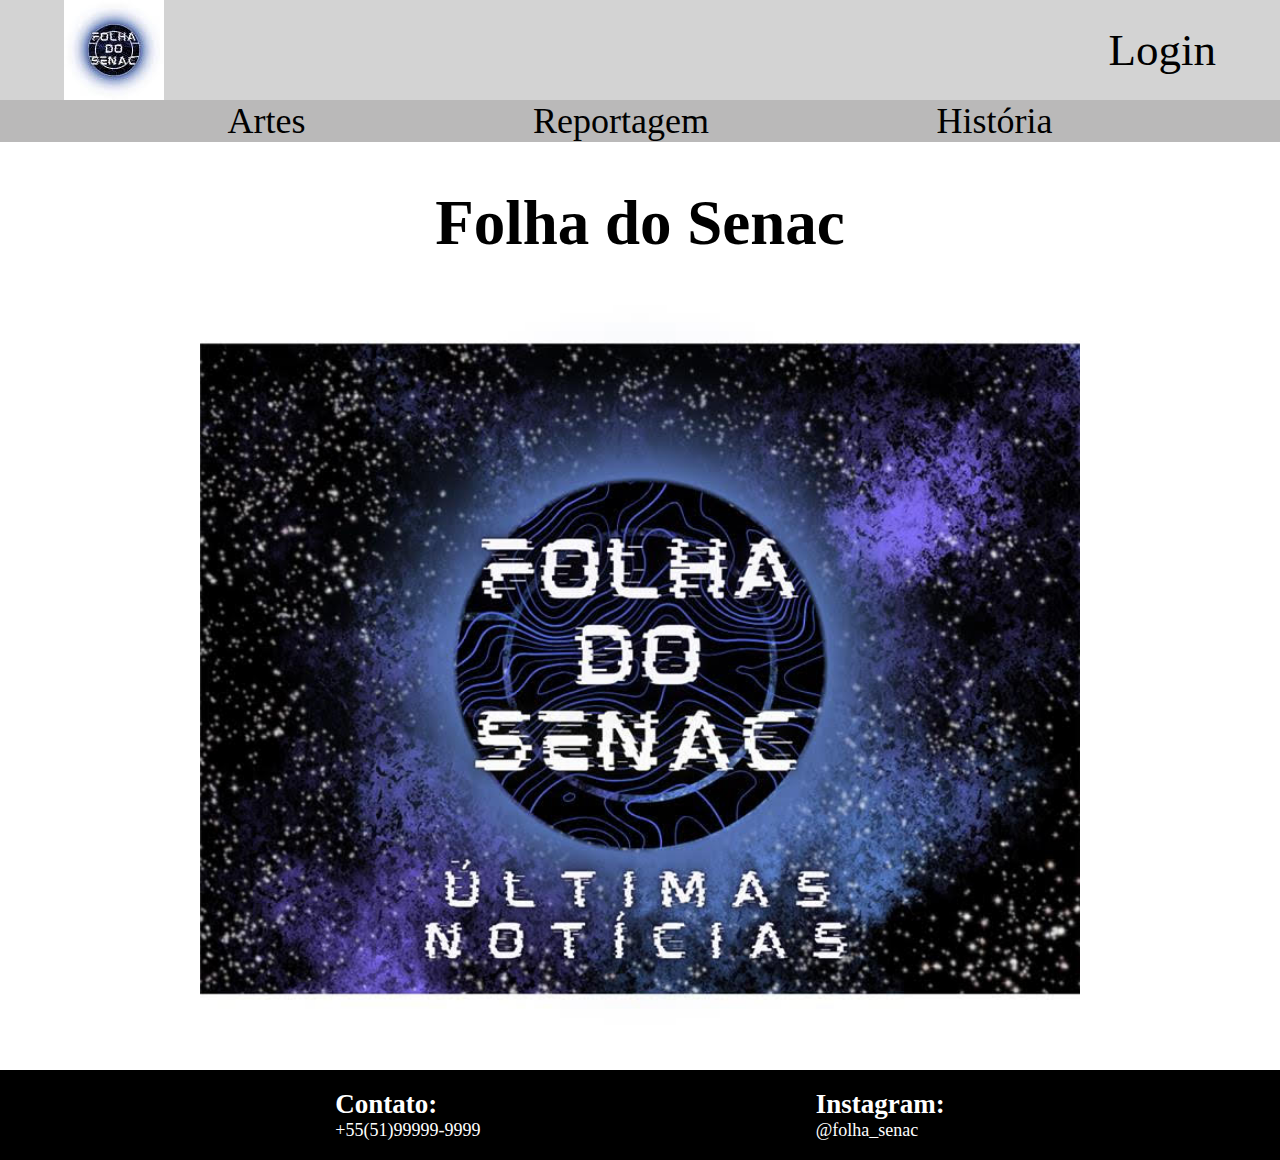
<file: index.html>
<!DOCTYPE html>
<html lang="en">
<head>
    <meta charset="UTF-8">
    <meta name="viewport" content="width=device-width, initial-scale=1.0">
    <link rel="stylesheet" href="style.css  ">
    <title>Folha do Senac</title>
</head>
<body>

    <header>
        <a href="section.html">
            <img src="assets/logo menor.jpg" alt="" href="index.html" class="logo-menor">
        </a>

        <a href="" class="login">Login</a>
    </header>

    <main>

        <section class="sessao_um">
            <a href="section.html" class="sessao-href">Artes</a>
            <a href="section.html" class="sessao-href">Reportagem</a>
            <a href="section.html" class="sessao-href">História</a>
        </section>

            <h1 class="titulo">Folha do Senac</h1>
            </div>
            <div class="logo_dois"><img id="img-logo" src="assets/foto logo.jpg" alt="Logo"></div>
        </section>
    </main>

    <footer>
        <div class="">
            <h2>Contato:</h2>
            <p>+55(51)99999-9999</p>
        </div>

        <div>
            <h2>Instagram:</h2>
            <p>@folha_senac</p>
        </div>
    </footer>
</body>
</html>
</file>
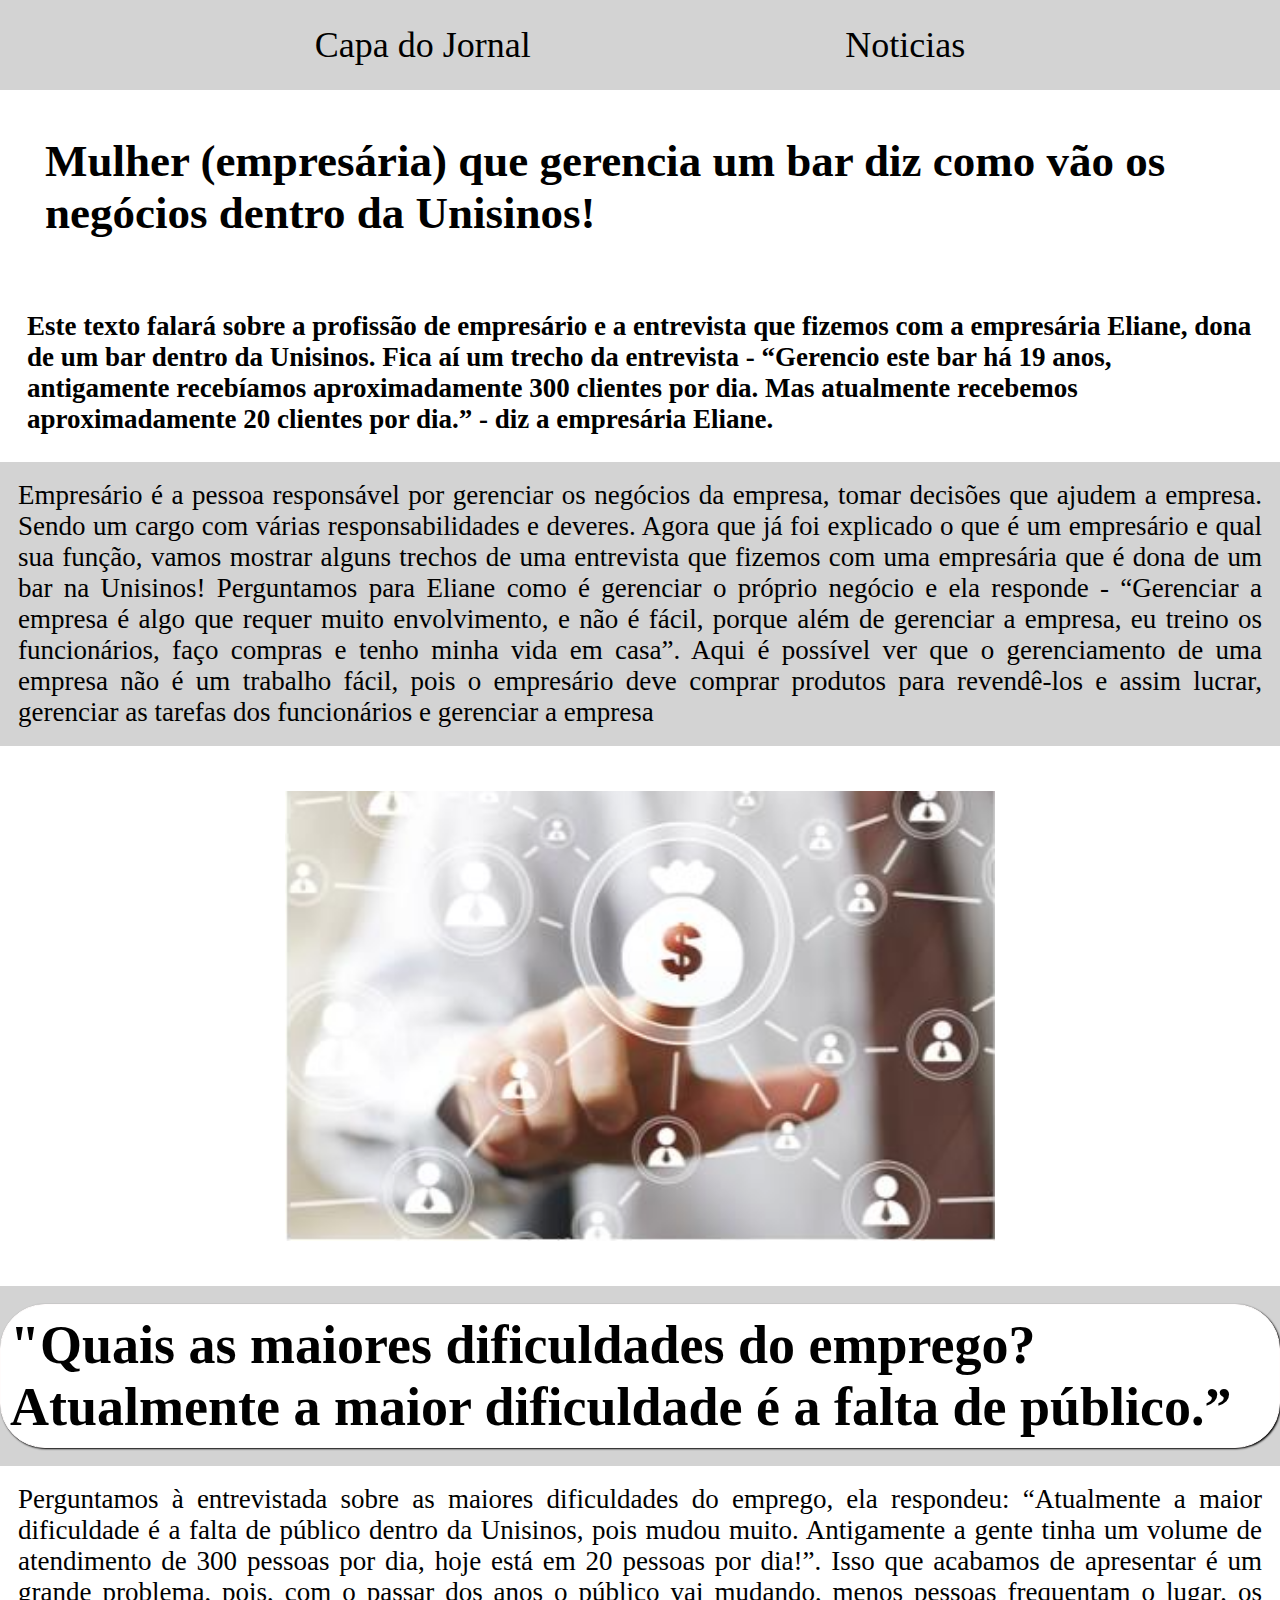
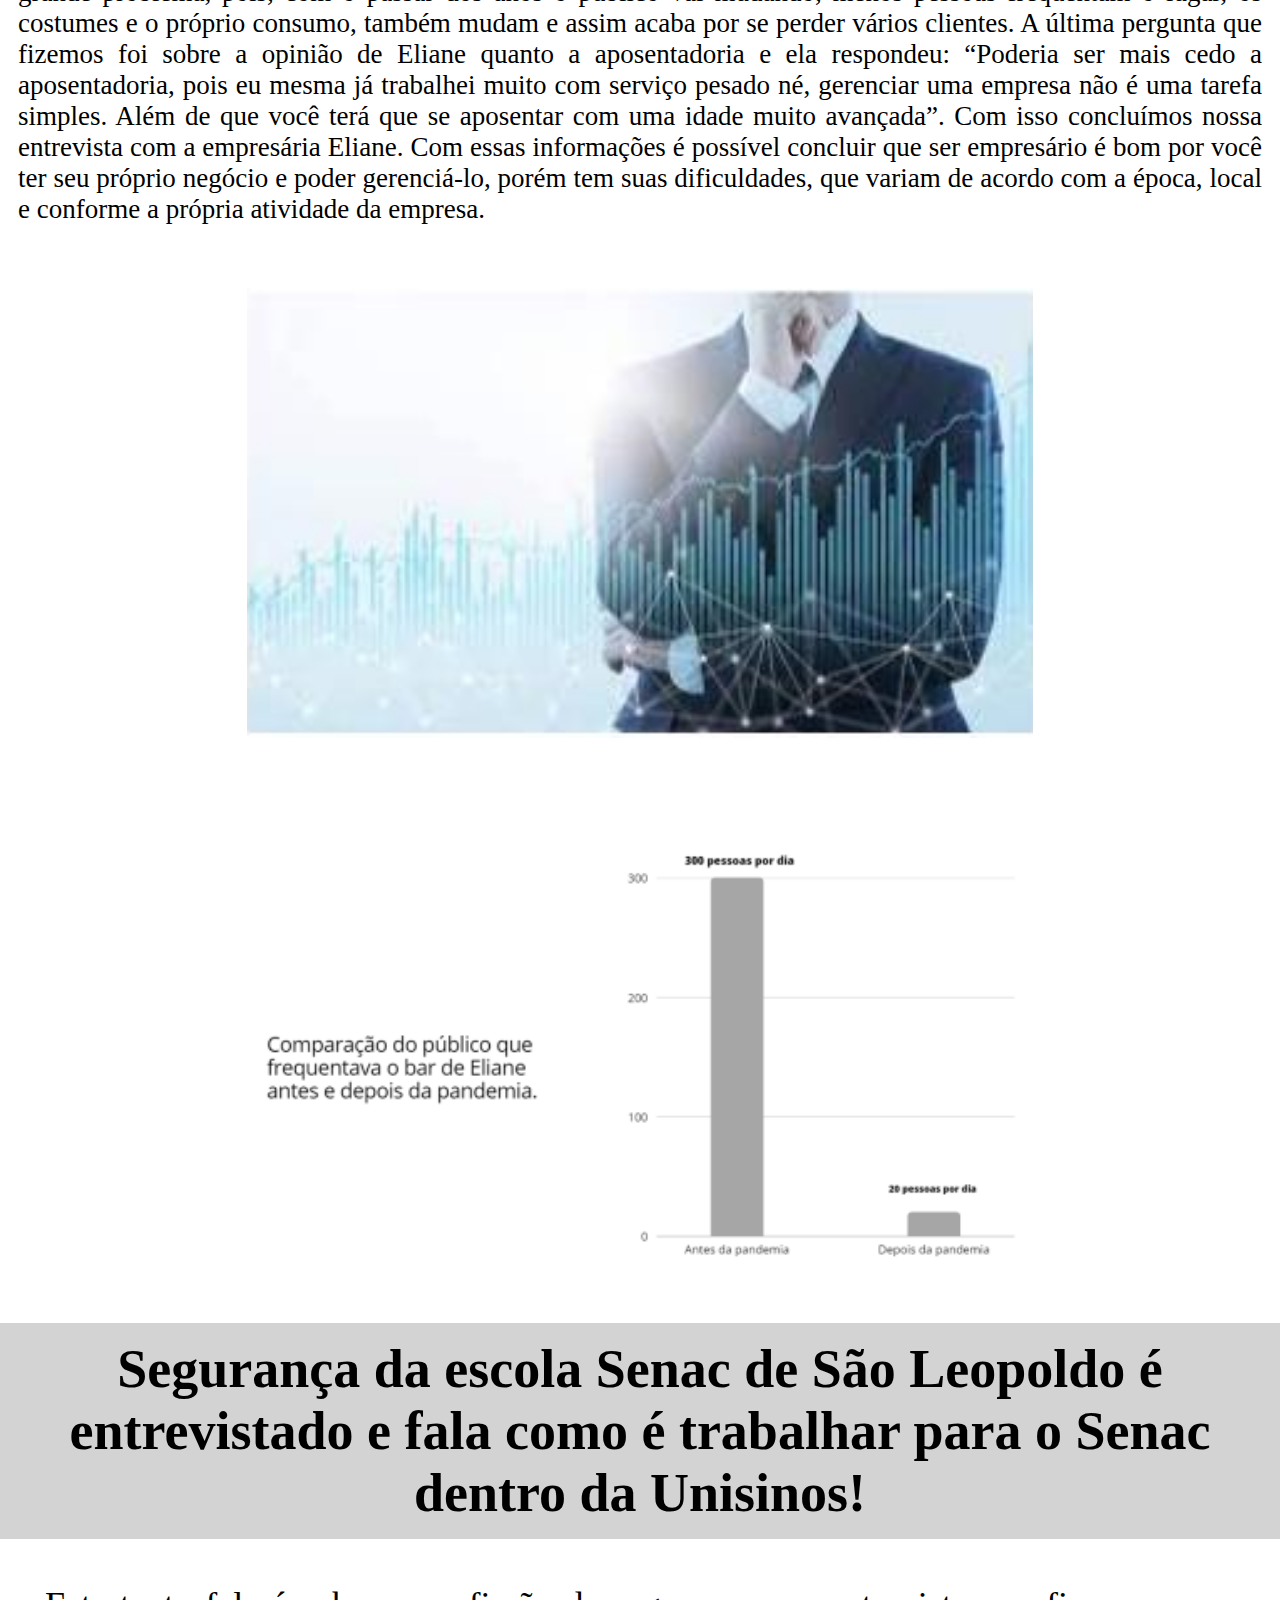
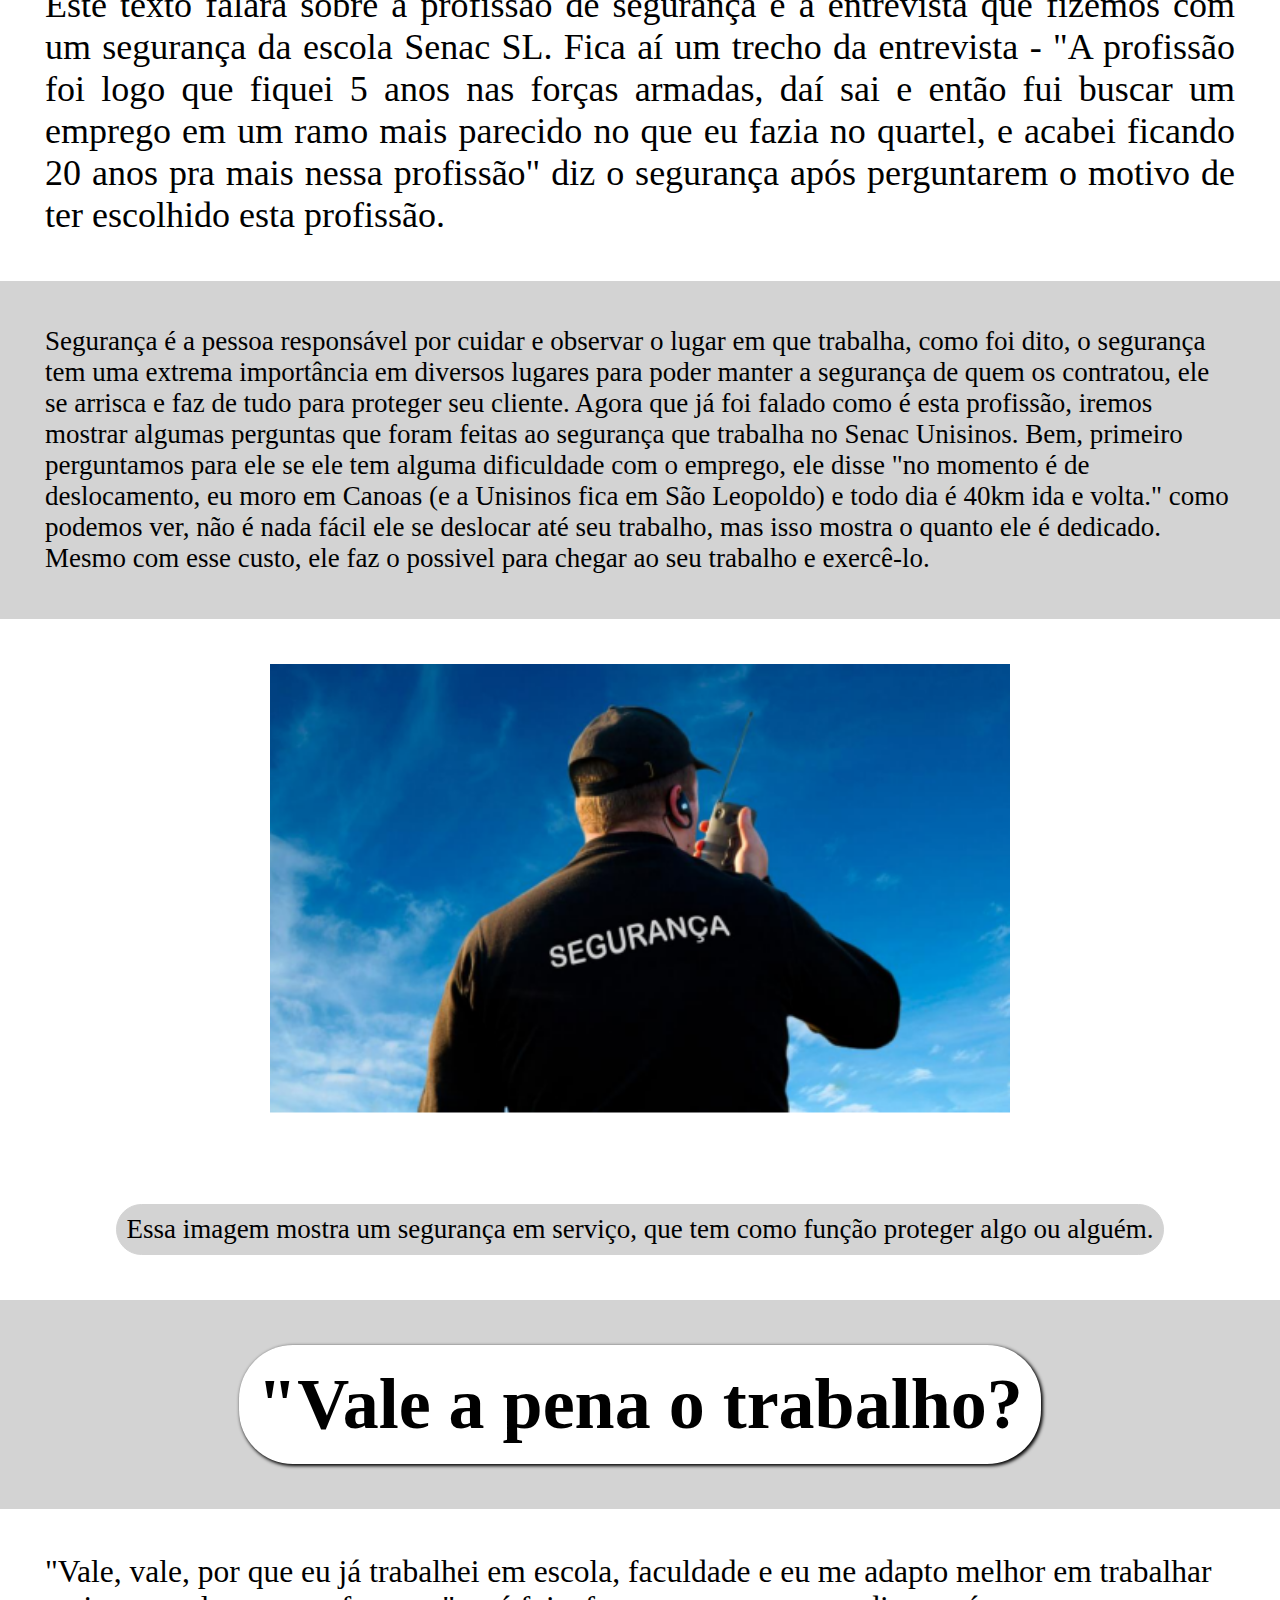
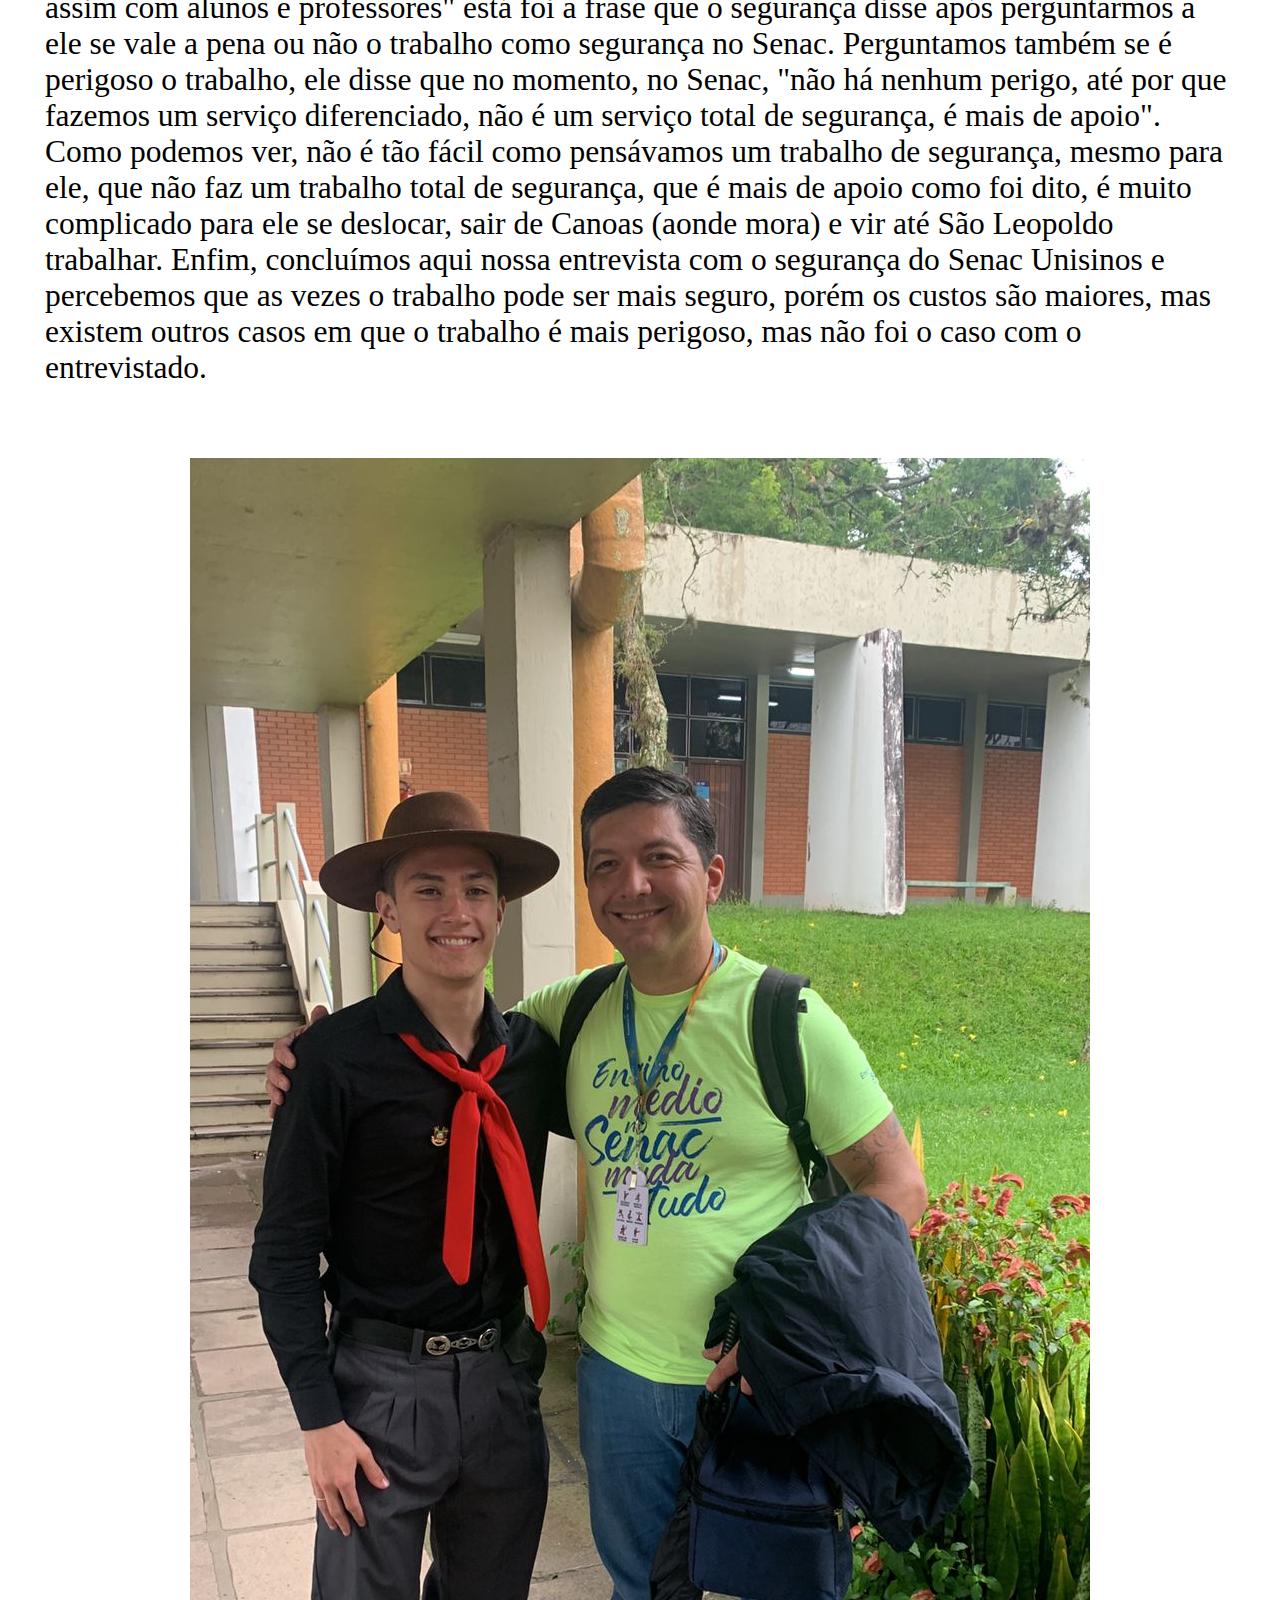
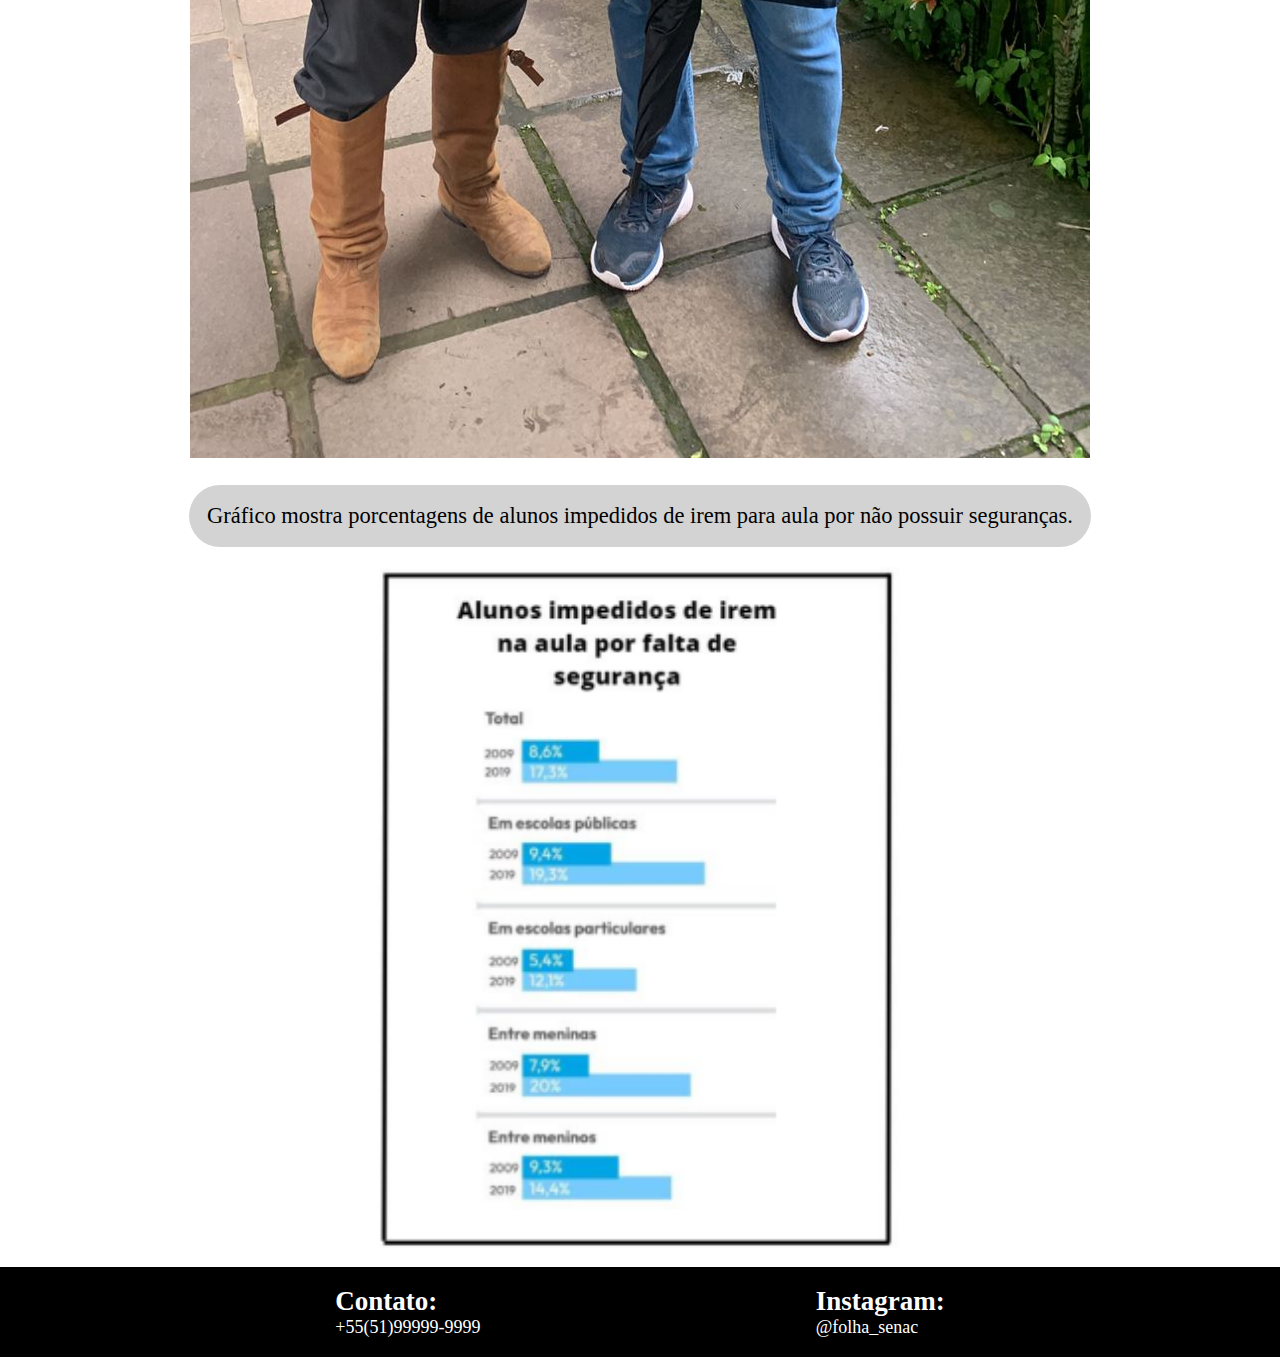
<file: noticia1.html>
<!DOCTYPE html>
<html lang="en">
<head>
    <meta charset="UTF-8">
    <meta name="viewport" content="width=device-width, initial-scale=1.0">
    <link rel="stylesheet" href="noticia1.css">
    <title>Folha do Senac</title>
</head>
<body>
    <header>
        <a href="index.html">Capa do Jornal</a>
        <a href="section.html">Noticias</a>
    </header>

    
    <main>
        <section >

            <div>
                <h1 class="titulo item1" >Mulher (empresária) que gerencia um bar diz como vão os negócios dentro da Unisinos!</h1>

                <h3 class="subtitulo item2">Este texto falará sobre a profissão de empresário e a entrevista que fizemos com a empresária 
                    Eliane, dona de um bar dentro da Unisinos. Fica aí um trecho da entrevista - “Gerencio este bar há 
                    19 anos, antigamente recebíamos aproximadamente 300 clientes por dia. Mas atualmente 
                    recebemos aproximadamente 20 clientes por dia.” - diz a empresária Eliane.</h2>
                </div>
                
                <div class="text item3">
                    <p class="texto">Empresário é a pessoa responsável por gerenciar os negócios da empresa, tomar 
                        decisões que ajudem a empresa. Sendo um cargo com várias responsabilidades e 
                        deveres. Agora que já foi explicado o que é um empresário e qual sua função, vamos
                        mostrar alguns trechos de uma entrevista que fizemos com uma empresária que é 
                        dona de um bar na Unisinos!
                        Perguntamos para Eliane como é gerenciar o próprio negócio e ela responde -
                        “Gerenciar a empresa é algo que requer muito envolvimento, e não é fácil, porque 
                        além de gerenciar a empresa, eu treino os funcionários, faço compras e tenho minha 
                        vida em casa”. Aqui é possível ver que o gerenciamento de uma empresa não é um 
                        trabalho fácil, pois o empresário deve comprar produtos para revendê-los e assim 
                        lucrar, gerenciar as tarefas dos funcionários e gerenciar a empresa</p>
                </div>
                
                <div class="img">
                    <img src="assets/image.png" alt="IMG">
                </div>

                <div class="segundo-titulo">
                    <h1 id="titulo-2">"Quais as maiores dificuldades do emprego? Atualmente a 
                        maior dificuldade é a falta de público.”</h1>
                </div>
                <div class="texto-segundo">
                    <p>Perguntamos à entrevistada sobre as maiores dificuldades do emprego, ela 
                        respondeu: “Atualmente a maior dificuldade é a falta de público dentro da Unisinos, 
                        pois mudou muito. Antigamente a gente tinha um volume de atendimento de 300 
                        pessoas por dia, hoje está em 20 pessoas por dia!”. Isso que acabamos de apresentar 
                        é um grande problema, pois, com o passar dos anos o público vai mudando, menos 
                        pessoas frequentam o lugar, os costumes e o próprio consumo, também mudam e 
                        assim acaba por se perder vários clientes. A última pergunta que fizemos foi sobre a 
                        opinião de Eliane quanto a aposentadoria e ela respondeu: “Poderia ser mais cedo a 
                        aposentadoria, pois eu mesma já trabalhei muito com serviço pesado né, gerenciar 
                        uma empresa não é uma tarefa simples. Além de que você terá que se aposentar com 
                        uma idade muito avançada”. Com isso concluímos nossa entrevista com a empresária 
                        Eliane.
                        Com essas informações é possível concluir que ser empresário é bom por você ter 
                        seu próprio negócio e poder gerenciá-lo, porém tem suas dificuldades, que variam de 
                        acordo com a época, local e conforme a própria atividade da empresa.</p>
                </div>
                <div id="imagem-tec">
                    <img src="assets/image2.png" alt="">
                </div>
                <div id="imagem-tec">
                    <img src="assets/image3.png" alt="">
                </div>

                <div class="titulo-terceiro">
                    <h1>Segurança da escola Senac de São Leopoldo é entrevistado e fala como é 
                        trabalhar para o Senac dentro da Unisinos!</h1>
                </div>

                <div class="subtirulo-tres">
                    <p> Este texto falará sobre a profissão de segurança e a entrevista que fizemos com um segurança da 
                        escola Senac SL. Fica aí um trecho da entrevista - "A profissão foi logo que fiquei 5 anos nas forças 
                        armadas, daí sai e então fui buscar um emprego em um ramo mais parecido no que eu fazia no 
                        quartel, e acabei ficando 20 anos pra mais nessa profissão" diz o segurança após perguntarem o 
                        motivo de ter escolhido esta profissão.</p>
                </div>

                <div class="texto-tres">
                    <p>Segurança é a pessoa responsável por cuidar e observar o lugar em que trabalha, como foi dito, o segurança tem uma extrema importância em diversos lugares para poder manter a segurança de quem os contratou, ele se arrisca e faz de tudo para proteger seu cliente. Agora que já foi falado como é esta profissão, iremos mostrar algumas perguntas que foram feitas ao segurança que trabalha no Senac Unisinos.
                        Bem, primeiro perguntamos para ele se ele tem alguma dificuldade com o emprego, ele disse "no momento é de deslocamento, eu moro em Canoas (e a Unisinos fica em São Leopoldo) e todo dia é 40km ida e volta." como podemos ver, não é nada fácil ele se deslocar até seu trabalho, mas isso mostra o quanto ele é dedicado.
                        Mesmo com esse custo, ele faz o possivel para chegar ao seu trabalho e exercê-lo.</p>
                </div>

                <div class="imagem-tres">
                    <img id="imagem-tres"   src="assets/image4.png" alt="">
                </div>

                <div class="legenda-imagem3">
                    <p id="legenda-imagem3">Essa imagem mostra um segurança em serviço, que tem como função proteger algo ou 
                        alguém.</p>
                </div>

                    <div class="titulo-quatro">
                        <h1 id="titulo-quatro">"Vale a pena o trabalho?</h1>
                    </div>
                    <div class="texto-quatro">
                        <p>"Vale, vale, por que eu já trabalhei em escola, faculdade e eu me adapto melhor em trabalhar assim com alunos e professores" está foi a frase que o segurança disse após perguntarmos a ele se vale a pena ou não o trabalho como segurança no Senac.
                            Perguntamos também se é perigoso o trabalho, ele disse que no momento, no Senac, "não há nenhum perigo, até por que fazemos um serviço diferenciado, não é um serviço total de segurança, é mais de apoio".
                            Como podemos ver, não é tão fácil como pensávamos um trabalho de segurança, mesmo para ele, que não faz um trabalho total de segurança, que é mais de apoio como foi dito, é muito complicado para ele se deslocar, sair de Canoas (aonde mora) e vir até São Leopoldo trabalhar.
                            Enfim, concluímos aqui nossa entrevista com o segurança do Senac Unisinos e percebemos que as vezes o trabalho pode ser mais seguro, porém os custos são maiores, mas existem outros casos em que o trabalho é mais perigoso, mas não foi o caso com o entrevistado.</p>
                    </div>

                    <div class="imagem4">
                        <img src="assets/d1eb0bbc-bfa3-4f28-8aab-cc53513ae786.png" alt="">
                    </div>

                    <div class="legenda-imagem4">
                        <p id="legenda-imagem4" >Gráfico mostra porcentagens de alunos impedidos de irem para aula por não possuir 
                            seguranças.</p>
                            <img id="imagem5" src="assets/grafico2.png" alt="">
                    </div>

    
        </section>

    </main>

    <footer>
        <div class="">

            <h2>Contato:</h2>

            <p>+55(51)99999-9999</p>

        </div>

        <div>

            <h2>Instagram:</h2>

            <p>@folha_senac</p>

        </div>
    </footer>
</body>
</html>
</file>
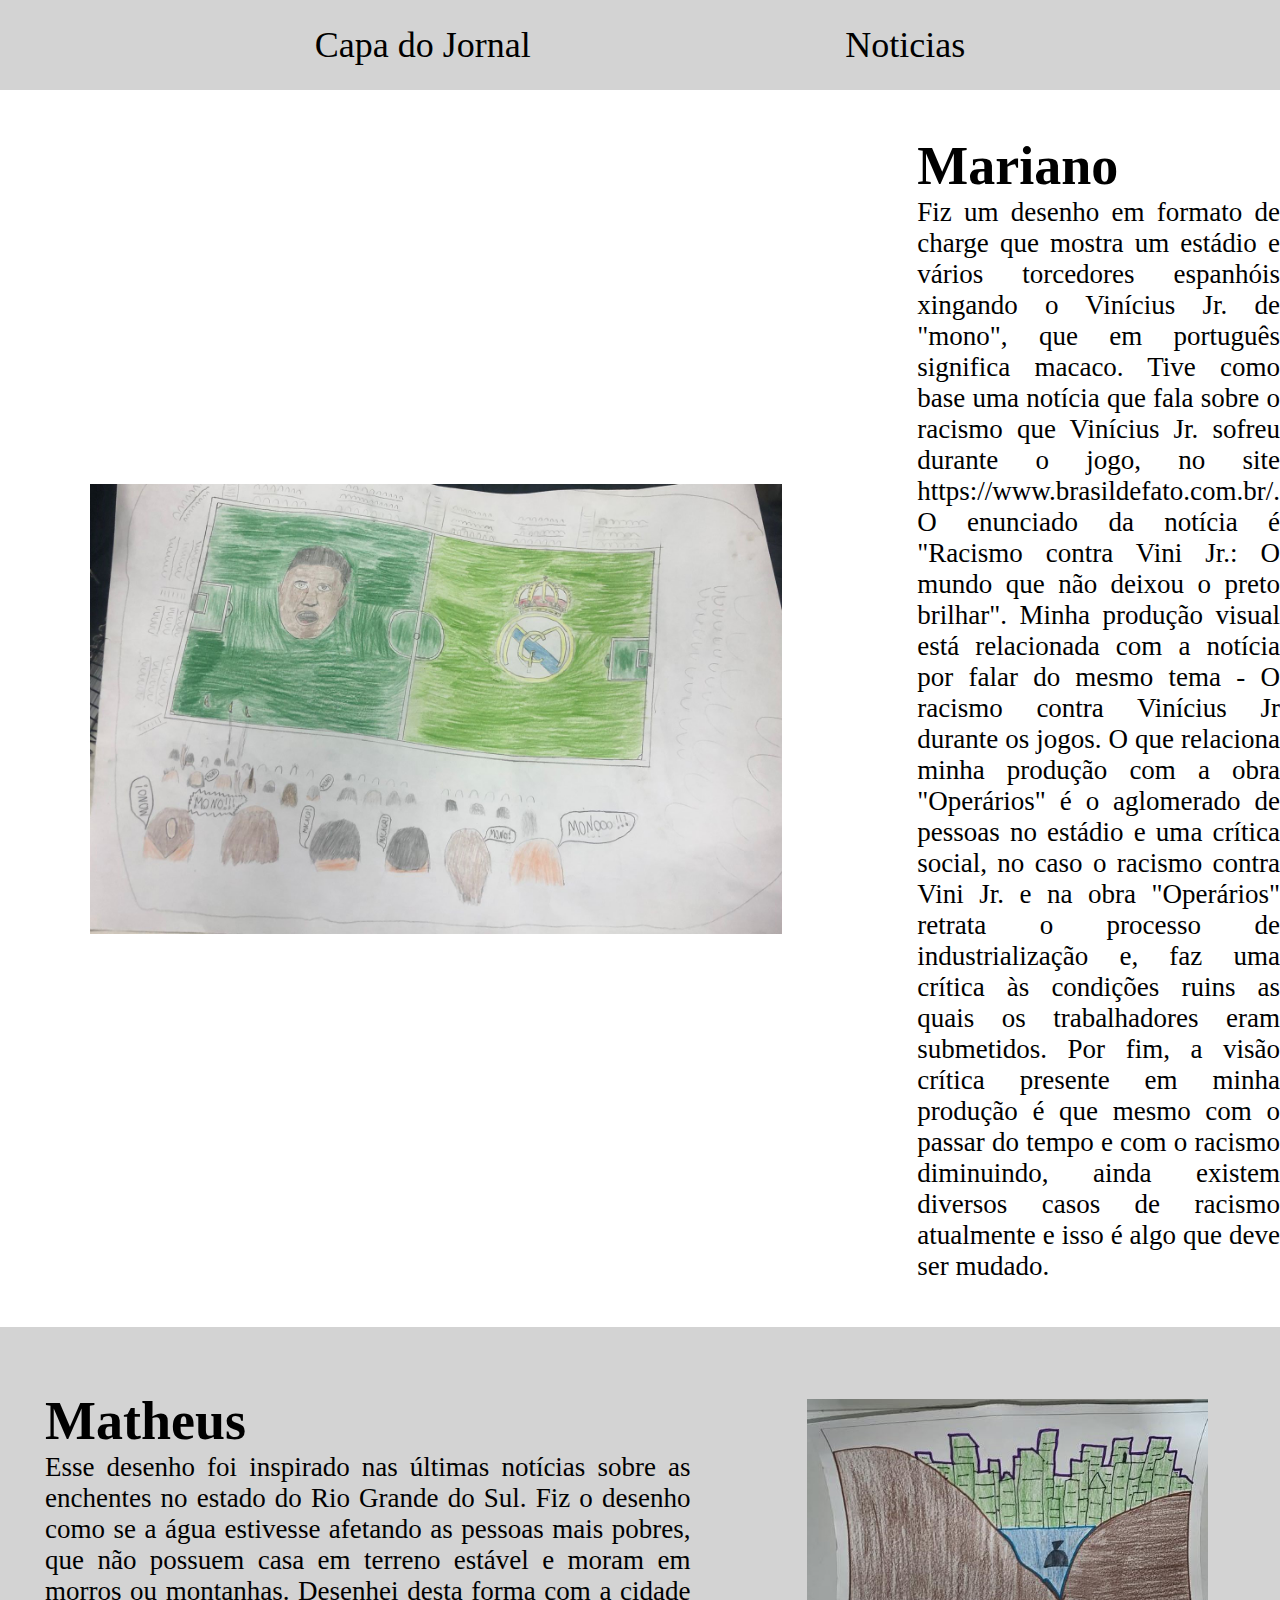
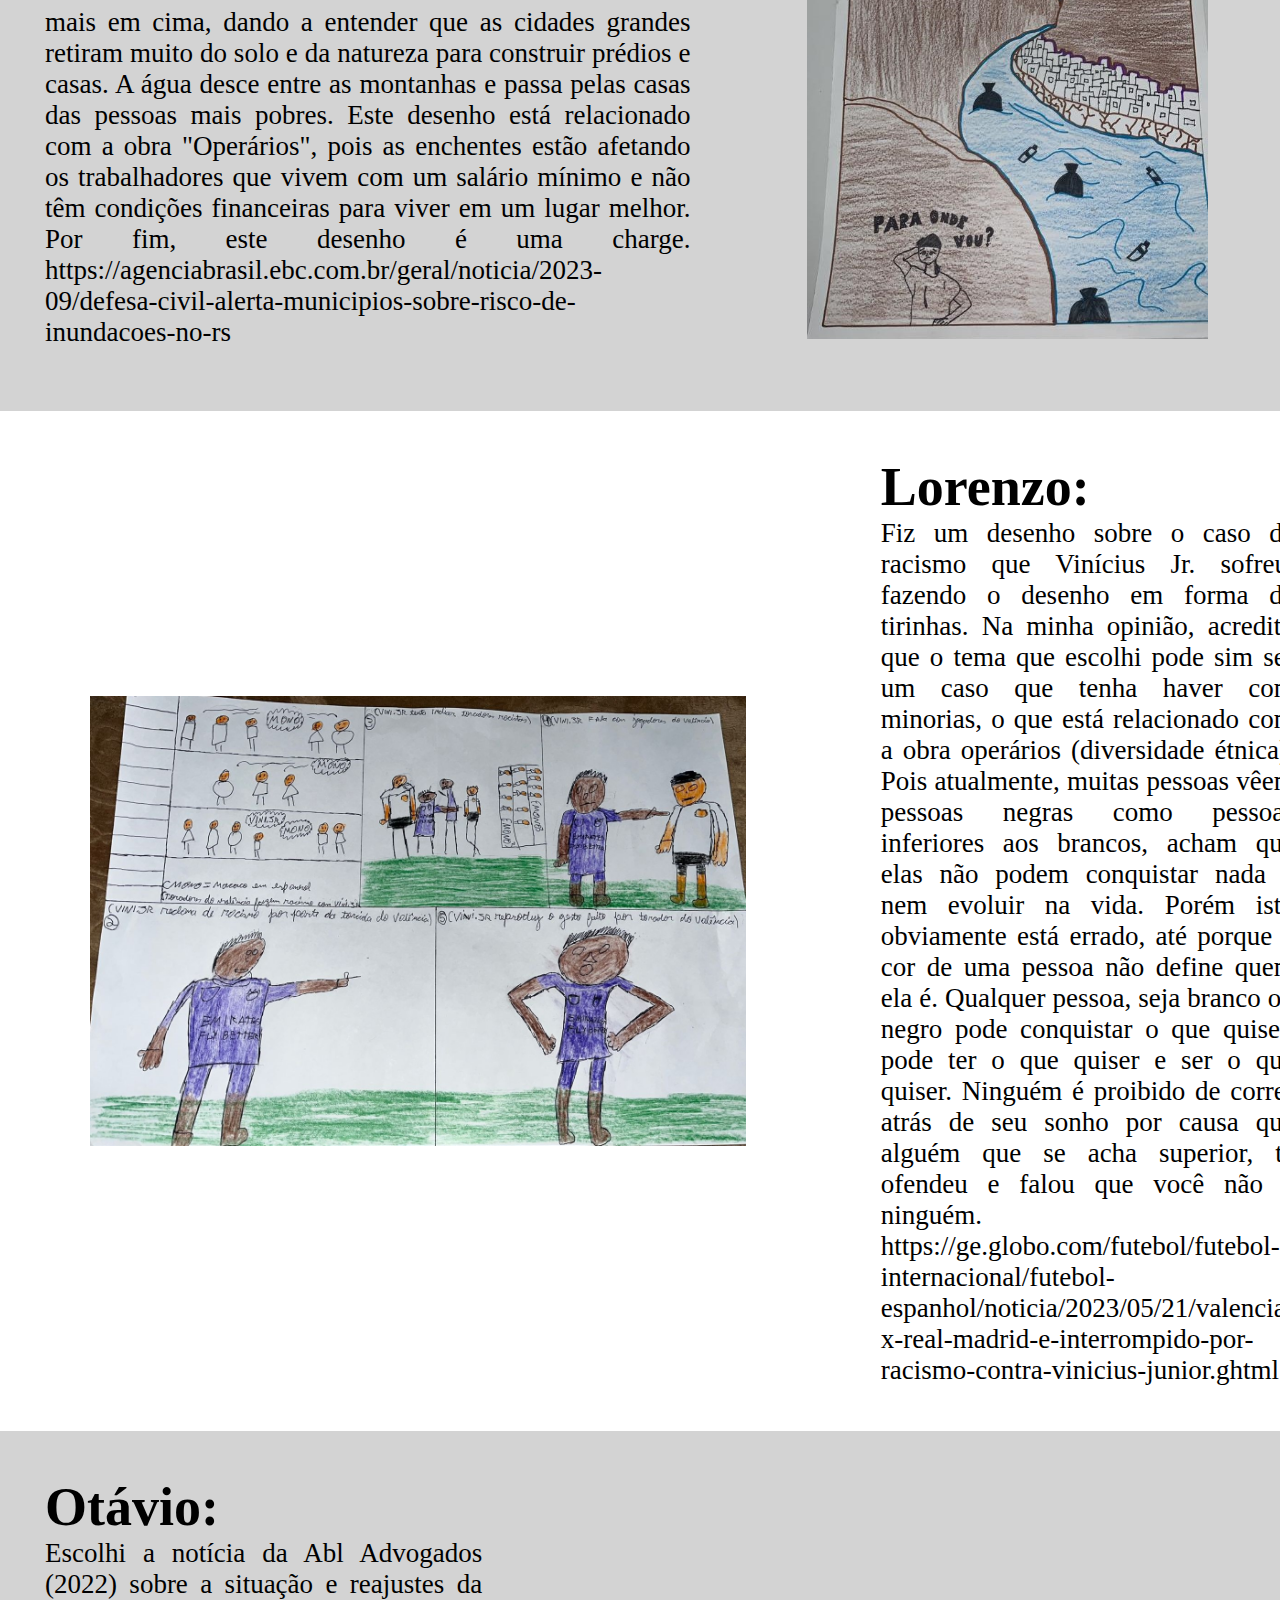
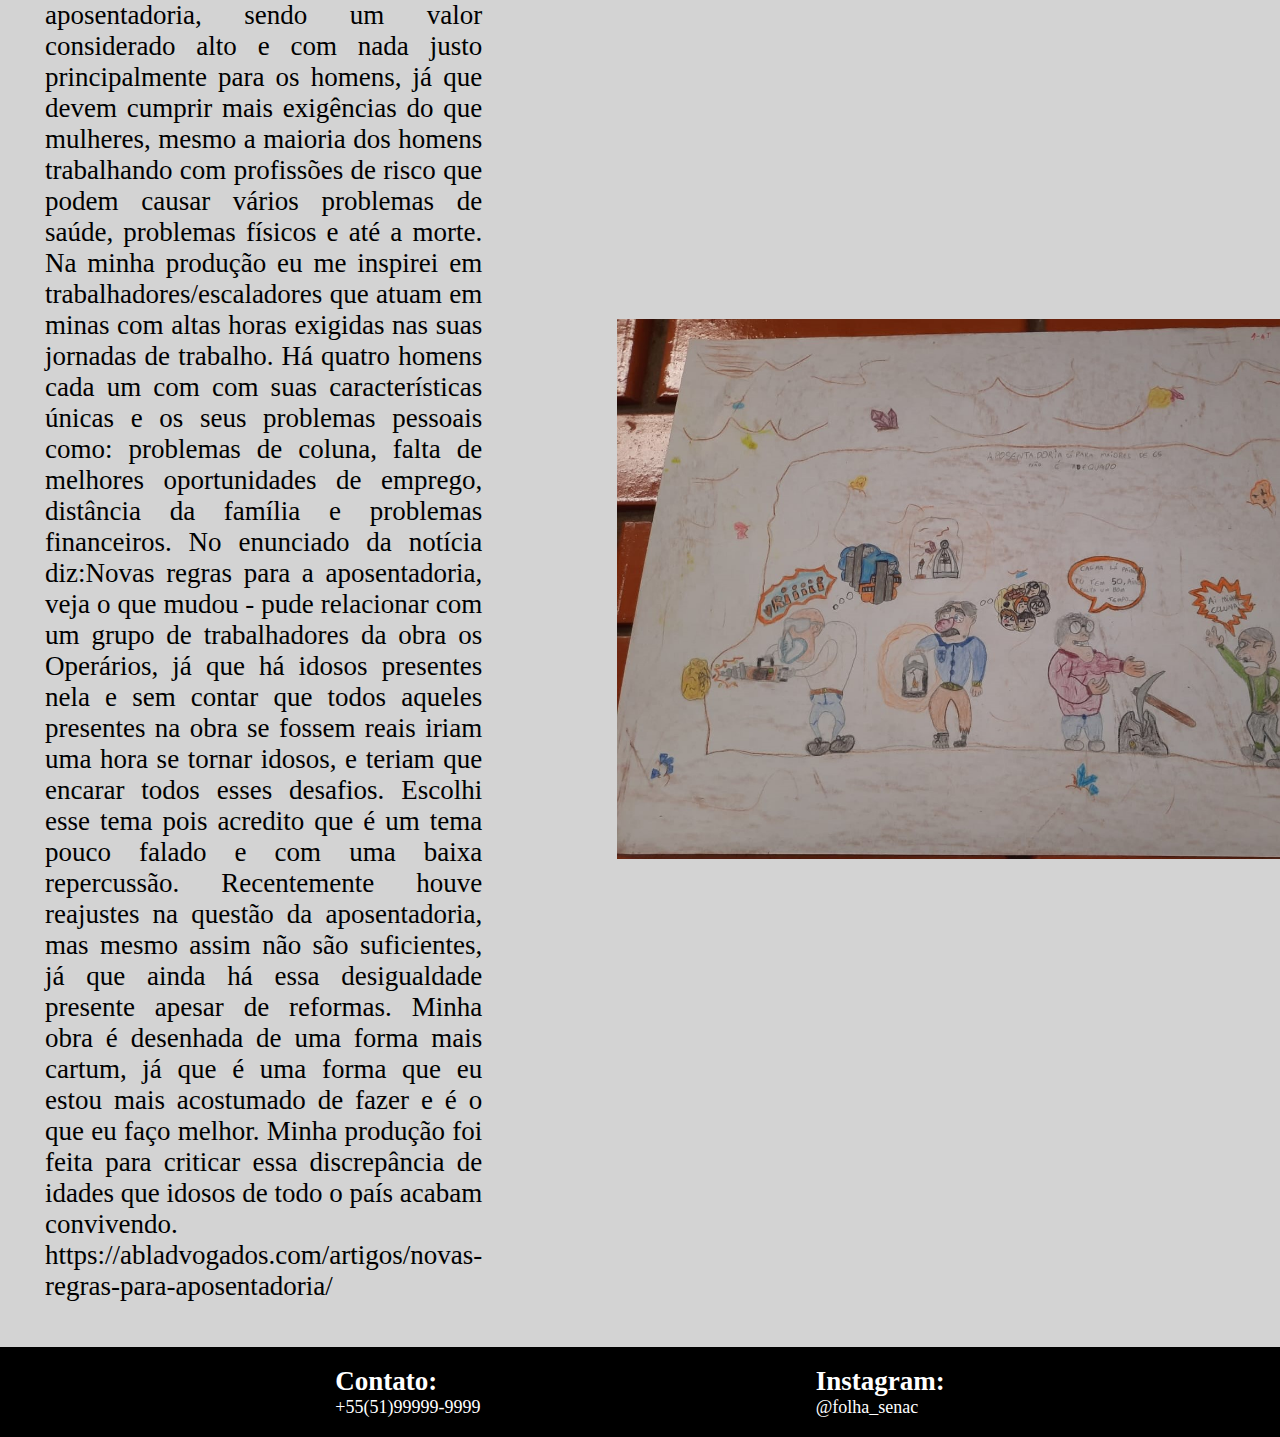
<file: noticia2.html>
<!DOCTYPE html>
<html lang="en">
<head>
    <meta charset="UTF-8">
    <meta name="viewport" content="width=device-width, initial-scale=1.0">
    <link rel="stylesheet" href="noticia2.css">
    <title>Folha do Senac</title>
</head>
<body>
    <header>
        <a href="index.html">Capa do Jornal</a>
        <a href="section.html">Noticias</a>
    </header>

    <main>
        <div class="conteiner-um">

            <img id="img-um" src="assets/desenho mariano.jpg" alt="">

            <div id="mariano">
                <h1>Mariano</h1>
                <p>Fiz um desenho em formato de charge que mostra um estádio e vários torcedores espanhóis xingando o Vinícius Jr. de "mono", que em português significa macaco. Tive como base uma notícia que fala sobre o racismo que Vinícius Jr. sofreu durante o jogo, no site https://www.brasildefato.com.br/. O enunciado da notícia é "Racismo contra Vini Jr.: O mundo que não deixou o preto brilhar". Minha produção visual está relacionada com a notícia por falar do mesmo tema - O racismo contra Vinícius Jr durante os jogos.
                O que relaciona minha produção com a obra "Operários" é o aglomerado de pessoas no estádio e uma crítica social, no caso o racismo contra Vini Jr. e na obra "Operários" retrata o processo de industrialização e, faz uma crítica às condições ruins as quais os trabalhadores eram submetidos. Por fim, a visão crítica presente em minha produção é que mesmo com o passar do tempo e com o racismo diminuindo, ainda existem diversos casos de racismo atualmente e isso é algo que deve ser mudado.</p>

            </div>

        </div>

        <div class="conteiner-dois">
            <div id="matheus">
                <h1>Matheus</h1>
                <p>Esse desenho foi inspirado nas últimas notícias sobre as enchentes no estado do Rio Grande do Sul. Fiz o desenho como se a água estivesse afetando as pessoas mais pobres, que não possuem casa em terreno estável e moram em morros ou montanhas. Desenhei desta forma com a cidade mais em cima, dando a entender que as cidades grandes retiram muito do solo e da natureza para construir prédios e casas. A água desce entre as montanhas e passa pelas casas das pessoas mais pobres. Este desenho está relacionado com a obra "Operários", pois as enchentes estão afetando os trabalhadores que vivem com um salário mínimo e não têm condições financeiras para viver em um lugar melhor. Por fim, este desenho é uma charge.
                https://agenciabrasil.ebc.com.br/geral/noticia/2023-09/defesa-civil-alerta-municipios-sobre-risco-de-inundacoes-no-rs</p>

            </div>

                <img id="img-dois" src="assets/desenho matheus.jpg" alt="">
            </div>

        <div class="conteiner-tres">
            <img id="img-tres" src="assets/desenho lorenzo.jpg" alt="">

            <div id="lorenzo">
                <h1>Lorenzo:</h1>
                <p>Fiz um desenho sobre o caso de racismo que Vinícius Jr. sofreu, fazendo o desenho em forma de tirinhas. Na minha opinião, acredito que o tema que escolhi pode sim ser um caso que tenha haver com minorias, o que está relacionado com a obra operários (diversidade étnica). Pois atualmente, muitas pessoas vêem pessoas negras como pessoas inferiores aos brancos, acham que elas não podem conquistar nada e nem evoluir na vida. Porém isto obviamente está errado, até porque a cor de uma pessoa não define quem ela é. Qualquer pessoa, seja branco ou negro pode conquistar o que quiser, pode ter o que quiser e ser o que quiser. Ninguém é proibido de correr atrás de seu sonho por causa que alguém que se acha superior, te ofendeu e falou que você não é ninguém.
                https://ge.globo.com/futebol/futebol-internacional/futebol-espanhol/noticia/2023/05/21/valencia-x-real-madrid-e-interrompido-por-racismo-contra-vinicius-junior.ghtml</p>

            </div>


        </div>

        <div class="conteiner-quatro">

            <div id="otavio">
                <h1>Otávio:</h1>
                <p>Escolhi a notícia da Abl Advogados (2022) sobre a situação e reajustes da aposentadoria, sendo um valor considerado alto e com nada justo principalmente para os homens, já que devem cumprir mais exigências do que mulheres, mesmo a maioria dos homens trabalhando com profissões de risco que podem causar vários problemas de saúde, problemas físicos e até a morte.
                Na minha produção eu me inspirei em trabalhadores/escaladores que atuam em minas com altas horas exigidas nas suas jornadas de trabalho. Há quatro homens cada um com com suas características únicas e os seus problemas pessoais como: problemas de coluna, falta de melhores oportunidades de emprego, distância da família e problemas financeiros. 
                No enunciado da notícia diz:Novas regras para a aposentadoria, veja o que mudou - pude relacionar com um grupo de trabalhadores da obra os Operários, já que há idosos presentes nela e sem contar que todos aqueles presentes na obra se fossem reais iriam uma hora se tornar idosos, e teriam que encarar todos esses desafios. Escolhi esse tema pois acredito que é um tema pouco falado e com uma baixa repercussão. Recentemente houve reajustes na questão da aposentadoria, mas mesmo assim não são suficientes, já que ainda há essa desigualdade presente apesar de reformas. Minha obra é desenhada de uma forma mais cartum, já que é uma forma que eu estou mais acostumado de fazer e é o que eu faço melhor. Minha produção foi feita para criticar essa discrepância de idades que idosos de todo o país acabam convivendo.
                https://abladvogados.com/artigos/novas-regras-para-aposentadoria/</p>

            </div>
            
                <img id="img-quatro" src="assets/desenho otavio.jpg" alt="">
        </div>

    </main>

    
    <footer>
        <div class="">

            <h2>Contato:</h2>

            <p>+55(51)99999-9999</p>

        </div>

        <div>

            <h2>Instagram:</h2>

            <p>@folha_senac</p>

        </div>
    </footer>
</body>
</html>
</file>
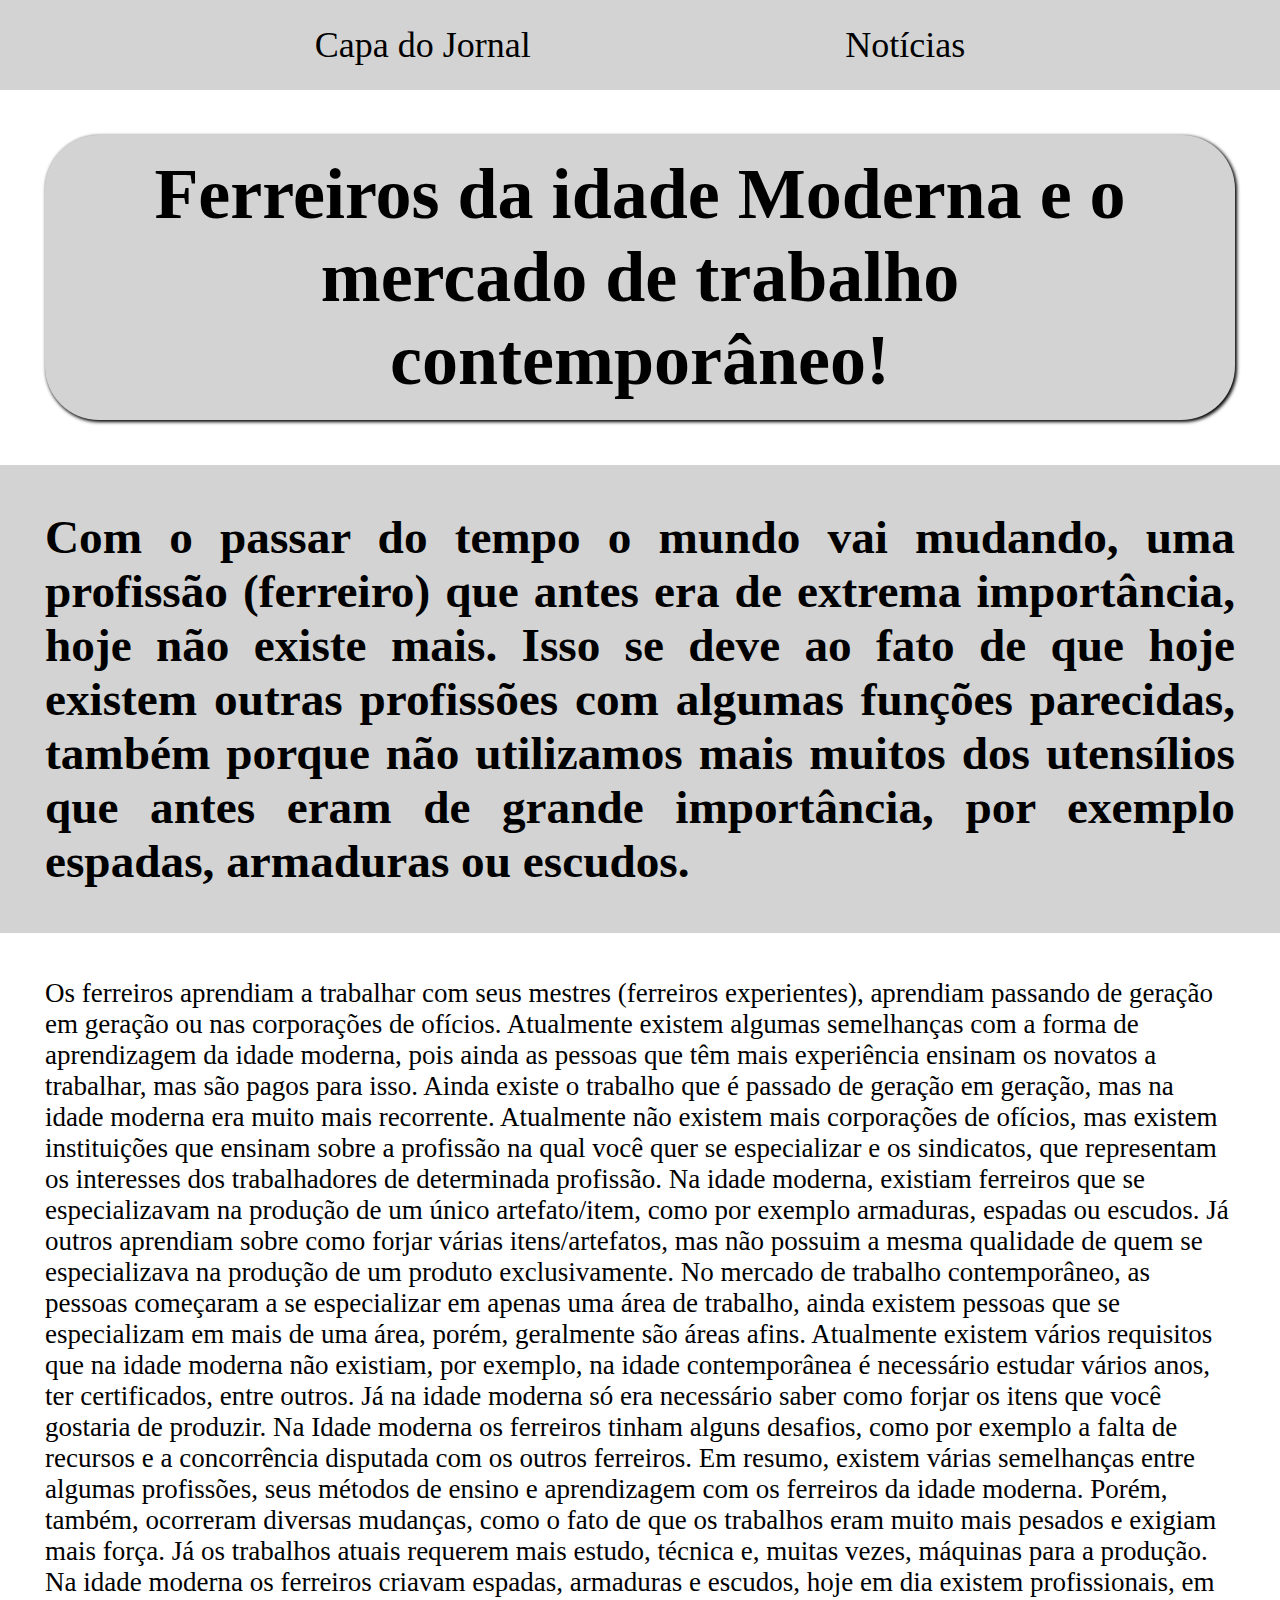
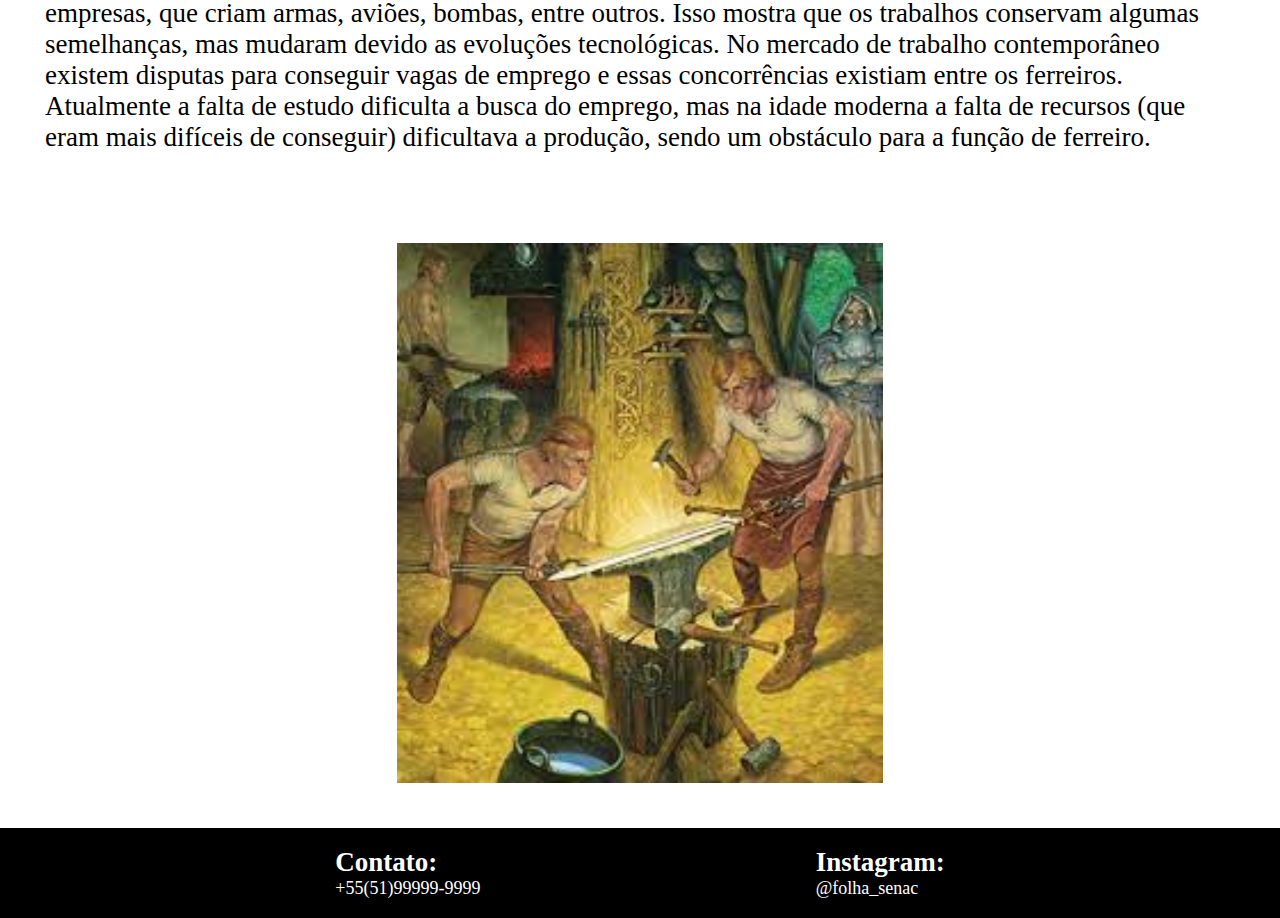
<file: noticia3.html>
<!DOCTYPE html>
<html lang="en">
<head>
    <meta charset="UTF-8">
    <meta name="viewport" content="width=device-width, initial-scale=1.0">
    <link rel="stylesheet" href="noticia3.css">
    <title>Folha do Senac</title>
</head>
<body>
    <header>
        <a href="index.html">Capa do Jornal</a>
        <a href="section.html">Notícias</a>
    </header>

    
    <main>

        <div class="titulo">
            <h1 id="titulo">Ferreiros da idade Moderna e o mercado de trabalho contemporâneo!</h1>
        </div>

        <div class="subtitulo">
            <h2 id="subtitulo">Com o passar do tempo o mundo vai mudando, uma profissão (ferreiro) que antes era de extrema importância, hoje não existe mais. Isso se deve ao fato de que hoje existem outras profissões com algumas funções parecidas, também porque não utilizamos mais muitos dos utensílios que antes eram de grande importância, por exemplo espadas, armaduras ou escudos.</h2>
        </div>

        <div class="text">
            <p >Os ferreiros aprendiam a trabalhar com seus mestres (ferreiros experientes), aprendiam passando de geração em geração ou nas corporações de ofícios. Atualmente existem algumas semelhanças com a forma de aprendizagem da idade moderna, pois ainda as pessoas que têm mais experiência ensinam os novatos a trabalhar, mas são pagos para isso. Ainda existe o trabalho que é passado de geração em geração, mas na idade moderna era muito mais recorrente. Atualmente não existem mais corporações de ofícios, mas existem instituições que ensinam sobre a profissão na qual você quer se especializar e os sindicatos, que representam os interesses dos trabalhadores de determinada profissão. Na idade moderna, existiam ferreiros que se especializavam na produção de um único artefato/item, como por exemplo armaduras, espadas ou escudos. Já outros aprendiam sobre como forjar várias itens/artefatos, mas não possuim a mesma qualidade de quem se especializava na produção de um produto exclusivamente. No mercado de trabalho contemporâneo, as pessoas começaram a se especializar em apenas uma área de trabalho, ainda existem pessoas que se especializam em mais de uma área, porém, geralmente são áreas afins. Atualmente existem vários requisitos que na idade moderna não existiam, por exemplo, na idade contemporânea é necessário estudar vários anos, ter certificados, entre outros. Já na idade moderna só era necessário saber como forjar os itens que você gostaria de produzir. Na Idade moderna os ferreiros tinham alguns desafios, como por exemplo a falta de recursos e a concorrência disputada com os outros ferreiros.
            Em resumo, existem várias semelhanças entre algumas profissões, seus métodos de ensino e aprendizagem com os ferreiros da idade moderna. Porém, também, ocorreram diversas mudanças, como o fato de que os trabalhos eram muito mais pesados e exigiam mais força. Já os trabalhos atuais requerem mais estudo, técnica e, muitas vezes, máquinas para a produção. Na idade moderna os ferreiros criavam espadas, armaduras e escudos, hoje em dia existem profissionais, em empresas, que criam armas, aviões, bombas, entre outros. Isso mostra que os trabalhos conservam algumas semelhanças, mas mudaram devido as evoluções tecnológicas. No mercado de trabalho contemporâneo existem disputas para conseguir vagas de emprego e essas concorrências existiam entre os ferreiros. Atualmente a falta de estudo dificulta a busca do emprego, mas na idade moderna a falta de recursos (que eram mais difíceis de conseguir) dificultava a produção, sendo um obstáculo para a função de ferreiro.</p>
        </div>
    


        <div class="img"><img id="img" src="assets/historia.png" alt="IMG"></div>
    </main>
    
    <footer>
        <div class="">

            <h2>Contato:</h2>

            <p>+55(51)99999-9999</p>

        </div>

        <div>

            <h2>Instagram:</h2>

            <p>@folha_senac</p>

        </div>
    </footer>
</body>
</html>
</file>
<file: style.css>
*{
    margin: 0;
    padding: 0;
}
header{
    display: flex;
    justify-content: space-between;
    background-color: #d3d3d3;
}

.logo-menor{
    display: flex;
    padding-left: 5vw;
}

.login{
    display: flex;
    align-items: center;
    font-size: 5vh;
    text-decoration: none;
    color: black;
    padding-right: 5vw;
}

.sessao_um{
    display: flex;
    justify-content: space-evenly;
    background-color: #bab9b9;
}

.sessao-href{
    display: flex;
    font-size: 4vh;
    text-decoration: none;
    color: black;
}

.titulo{
    display: flex;
    justify-content: center;
    align-items: center;
    font-size: 7vh;
    padding-top: 5vh;
}

.logo_dois{
    display: flex;
    justify-content: center;
    padding: 5vh;
}

#img-logo{
    height: 80vh;
}

footer{
    height: 10vh;
    background-color: black;
    display: flex;
    justify-content: space-evenly;
    color:white;
    font-size: 2vh;
    align-items: center;
}
</file>
<file: noticia1.css>
*{
    margin: 0;
    padding: 0;
}

header{
    display: flex;
    justify-content: space-evenly;
    height: 10vh;
    background-color: #d3d3d3;
    align-items: center;
    font-size: 4vh;
}

a{
    text-decoration: none;
    color: black;
}


.titulo{
    display: flex;
    justify-content: center;
    font-size: 5vh;
    padding: 5vh;
}

.subtitulo{
    display: flex;
    justify-content: center;
    font-size: 3vh;
    padding: 3vh;
}

.texto  {
    display: flex;
    font-size: 3vh;
    padding: 2vh;
    text-align:justify;
    background-color: #d3d3d3;
}

.img{
    display: flex;
    justify-content: center;
    text-align: center;
    height: 50vh;
    padding: 5vh;
}

.segundo-titulo{
    display: flex;
    align-items: center;
    justify-content: center;
    font-size: 3vh;
    height: 20vh;
    background-color: #d3d3d3;
}

#titulo-2{
    border: 1px solid rgb(255, 252, 252);
    background-color: white;
    box-shadow: 1px 1px 2px black;
    border-radius: 5vh;
    padding: 1vh;
}

.texto-segundo{
    display: flex;
    font-size: 3vh;
    padding: 2vh;
    text-align: justify;
}

#imagem-tec{
    display: flex;
    padding: 5vh;
    height: 50vh;
    justify-content: center;

}

.titulo-terceiro{
    display: flex;
    background-color: #d3d3d3;
    font-size: 3vh;
    justify-content: center;
    align-items: center;
    height: 20vh;
    text-align: center;
    padding: 2vh;
}

.subtirulo-tres{
    display: flex;
    justify-content: center;
    text-align: justify;
    font-size: 4vh;
    padding: 5vh;
}

.texto-tres{
    display: flex;
    font-size: 3vh;
    padding: 5vh;
    background-color: #d3d3d3;
}

.imagem-tres{
    display: flex;
    justify-content: center;
    align-items: center;
    padding: 5vh;
}

#imagem-tres{
    height: 50vh;
}

.legenda-imagem3{
    display: flex;
    justify-content: center;
    align-items: center;
    text-align: center;
    font-size:3vh ;
    padding: 5vh;
}

#legenda-imagem3{
    border: 1px solid #d3d3d3;
    background-color: #d3d3d3;
    border-radius: 4vh;
    padding: 1vh;
}

.titulo-quatro{
    display: flex;
    background-color: #d3d3d3;
    font-size: 4vh;
    text-align: center;
    justify-content: center;
    padding: 5vh;
}

#titulo-quatro{
    border-radius: 6vh;
    padding: 2vh;
    background-color: white;
    box-shadow: 0.2vh 0.2vh 0.4vh black;
}

.texto-quatro{
    display: flex;
    font-size: 3.5vh;
    padding: 5vh;
}

.imagem4{
    display: flex;
    justify-content: center;
    align-items: center;
    padding: 3vh;
}

.legenda-imagem4{
    display: flex;
    font-size: 2.5vh;
    align-items: center;
    text-align: center;
    justify-content: center;
    flex-direction: column;
}

#legenda-imagem4{
    padding: 2vh;
    border-radius: 4vh;
    background-color: #d3d3d3;
}

#imagem5{
    display: flex;
    height: 80vh;
}

footer{
    height: 10vh;
    background-color: black;
    display: flex;
    justify-content: space-evenly;
    color:white;
    font-size: 2vh;
    align-items: center;
}
</file>
<file: noticia2.css>
*{
    margin: 0;
    padding: 0;
}
header{
    display: flex;
    justify-content: space-evenly;
    height: 10vh;
    background-color: #d3d3d3;
    align-items: center;
    font-size: 4vh;
}

a{
    text-decoration: none;
    color: black;
}

.conteiner-um{
    display: flex;
    align-items: center;
}

#img-um{
    height: 50vh;
    padding: 10vh;
}

#mariano{
    flex-direction: column;
    font-size: 3vh;
    padding: 5vh;
    text-align: justify;
}

.conteiner-dois{
    display: flex;
    background-color: #d3d3d3;
    align-items: center;
}
#matheus{
    flex-direction: column;
    font-size: 3vh ;
    padding: 5vh;
    text-align: justify;
}

#img-dois{
    display: flex;
    height: 60vh;
    padding: 8vh;
}

.conteiner-tres{
    display: flex;
    align-items: center;
}

#img-tres{
    height: 50vh;
    padding: 10vh;
}

#lorenzo{
    font-size: 3vh;
    text-align: justify;
    padding: 5vh;
}

.conteiner-quatro{
    display: flex;
    background-color: #d3d3d3;
    align-items: center;
}

#otavio{
    font-size: 3vh;
    padding: 5vh;
    text-align: justify;
}

#img-quatro{
    height: 60vh;
    padding: 10vh;
}


footer{
    height: 10vh;
    background-color: black;
    display: flex;
    justify-content: space-evenly;
    color:white;
    align-items: center;
    font-size: 2vh;
}
</file>
<file: noticia3.css>
*{
    margin: 0;
    padding: 0;
}

header{
    display: flex;
    justify-content: space-evenly;
    height: 10vh;
    background-color: #d3d3d3;
    align-items: center;
    font-size: 4vh;
}

a{
    text-decoration: none;
    color: black;
}

.titulo{
    display: flex;
    justify-content: center;
    font-size: 4vh;
    text-align: center  ;
    padding: 5vh;
}

#titulo{
    background-color: #d3d3d3;
    padding: 2vh;
    border-radius: 6vh;
    box-shadow: 0.2vh 0.2vh 0.4vh black;
}

.subtitulo{
    display: flex;
    background-color: #d3d3d3;
    font-size: 3.5vh;
    padding: 5vh;
    text-align: justify;
}

.text{
    display: flex;
    font-size: 3vh;
    padding: 5vh;
}


.img{
    display: flex;
    justify-content: center;
    text-align: center;
    padding: 5vh;
}

#img{
    height: 60vh;
}

footer{
    height: 10vh;
    background-color: black;
    display: flex;
    justify-content: space-evenly;
    color:white;
    align-items: center;
    font-size: 2vh;
}
</file>
